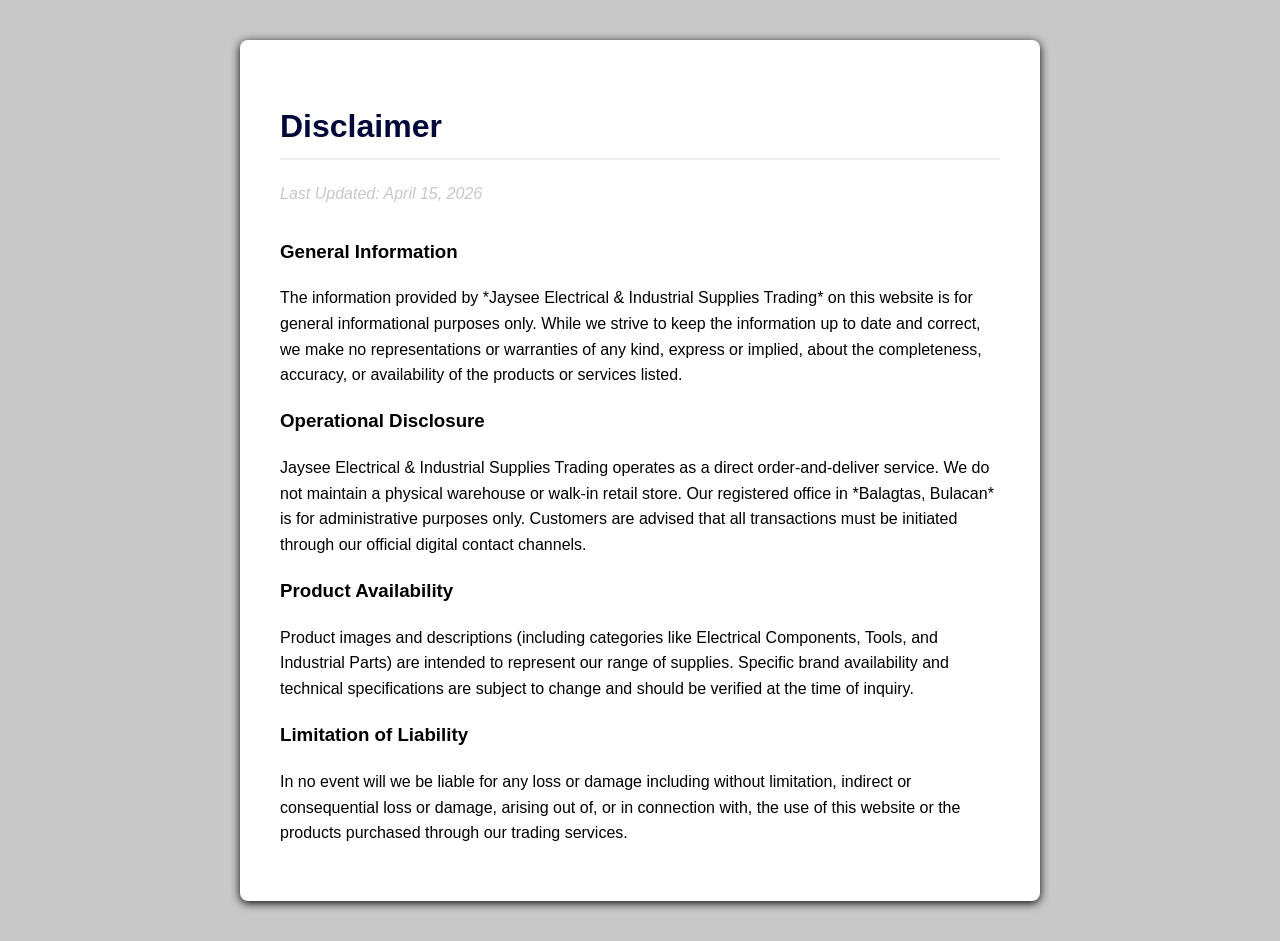
<file: disclaimer.html>
<!DOCTYPE html>
<html lang="en">
<head>
 <meta charset="UTF-8">
 <meta name="viewport" content="width=device-width, initial-scale=1.0">
 <title>JAYSEE ELECTRICAL & INDUSTRIAL SUPPLIES TRADING | Disclaimer</title>
 <style>
 body {

 font-family: 'open sans',sans-serif;
 line-height: 1.6;
 color: black;
 max-width: 800px;
 margin: 0 auto;
 padding: 40px 20px;
 background-color: #C8C8C8;
 }
 .container {
 background: #FFFFFF;
 padding: 40px;
 border-radius: 8px;
 box-shadow: 0 2px 10px rgb(0, 0, 0);
 }
 h1 { color: #010839; border-bottom: 2px solid #eee; padding-bottom: 5px; }
 h2 { color: #010839; margin-top: 30px; }
 p { margin-bottom: 15px; }
 .last-updated { font-style: italic; color: #C8C8C8; margin-bottom: 30px; }
 </style>
</head>
<body>
<div class="container">
 <h1>Disclaimer</h1>
 <p class="last-updated">Last Updated: April 15, 2026</p>
 <h3>General Information</h2>
 <p>The information provided by *Jaysee Electrical & Industrial Supplies Trading* on
this website is for general informational purposes only. While
 we strive to keep the information up to date and correct, we make no
representations or warranties of any kind, express or implied, about the
 completeness, accuracy, or availability of the products or services listed.</p>
 <h3>Operational Disclosure</h2>
 <p>Jaysee Electrical & Industrial Supplies Trading operates as a direct
order-and-deliver service. We do not maintain a physical warehouse or
 walk-in retail store. Our registered office in *Balagtas, Bulacan* is for
administrative purposes only. Customers are advised that all
 transactions must be initiated through our official digital contact channels.</p>

 <h3>Product Availability</h2>
 <p>Product images and descriptions (including categories like Electrical
Components, Tools, and Industrial Parts) are intended to represent our
 range of supplies. Specific brand availability and technical specifications are
subject to change and should be verified at the time of inquiry.</p>
 <h3>Limitation of Liability</h2>
 <p>In no event will we be liable for any loss or damage including without
limitation, indirect or consequential loss or damage, arising out of, or in
 connection with, the use of this website or the products purchased through our
trading services.</p>
</body>
</html>
</file>
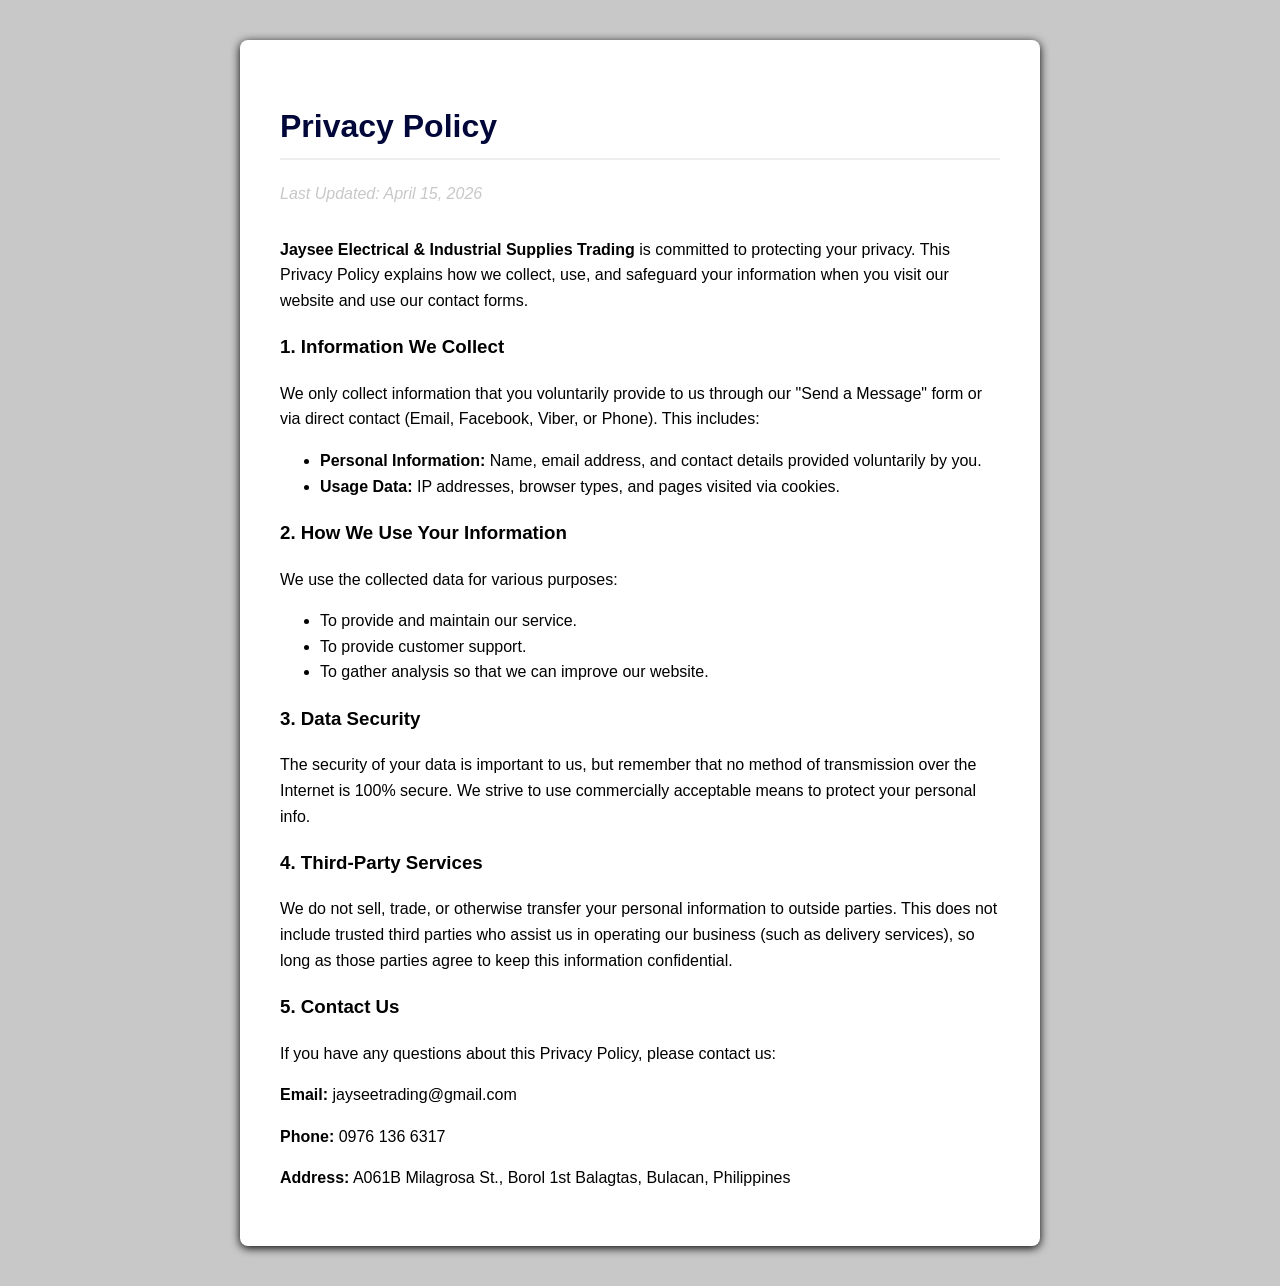
<file: policy.html>
<!DOCTYPE html>
<html lang="en">
<head>
 <meta charset="UTF-8">
 <meta name="viewport" content="width=device-width, initial-scale=1.0">
 <title>JAYSEE ELECTRICAL & INDUSTRIAL SUPPLIES TRADING | Privacy Policy</title>
 <style>
 body {

 font-family: 'open sans',sans-serif;
 line-height: 1.6;
 color: black;
 max-width: 800px;
 margin: 0 auto;
 padding: 40px 20px;
 background-color: #C8C8C8;
 }
 /*BOX*/
 .container {
 background: #FFFFFF;
 padding: 40px;
 border-radius: 8px;
 box-shadow: 0 2px 10px rgb(0, 0, 0);
 }
 h1 { color: #010839; border-bottom: 2px solid #eee; padding-bottom: 5px; }
 h2 { color: #010839; margin-top: 30px; }
 p { margin-bottom: 15px; }
 .last-updated { font-style: italic; color: #C8C8C8; margin-bottom: 30px; }
    </style>
</head>
<body>
<div class="container">


 <h1>Privacy Policy</h1>
 <p class="last-updated">Last Updated: April 15, 2026</p>
 <p><strong>Jaysee Electrical & Industrial Supplies Trading</strong> is committed to
protecting your privacy.
 This Privacy Policy explains how we collect, use, and safeguard your information
when you visit our website and use our contact forms.</p>
 <h3>1. Information We Collect</h2>
 <p>We only collect information that you voluntarily provide to us through our "Send
a Message" form or via direct contact
 (Email, Facebook, Viber, or Phone). This includes:</p>
 <ul>
 <li><strong>Personal Information:</strong> Name, email address, and contact
details provided voluntarily by you.</li>
 <li><strong>Usage Data:</strong> IP addresses, browser types, and pages visited
via cookies.</li>
 </ul>
 <h3>2. How We Use Your Information</h2>
 <p>We use the collected data for various purposes:</p>
 <ul>
 <li>To provide and maintain our service.</li>
 <li>To provide customer support.</li>
 <li>To gather analysis so that we can improve our website.</li>
 </ul>
 <h3>3. Data Security</h3>
 <p>The security of your data is important to us, but remember that no method of
transmission over the Internet is 100% secure.
 We strive to use commercially acceptable means to protect your personal
info.</p>
 <h3>4. Third-Party Services</h3>
 <p>We do not sell, trade, or otherwise transfer your personal information to
outside parties. This does not include trusted third parties who
 assist us in operating our business (such as delivery services), so long as
those parties agree to keep this information confidential.</p>
 <h3>5. Contact Us</h3>
 <div class="contact-info">
 <p>If you have any questions about this Privacy Policy, please contact us:</p>
 <p><strong>Email:</strong> jayseetrading@gmail.com</p>
 <p><strong>Phone:</strong> 0976 136 6317</p>
 <p><strong>Address:</strong> A061B Milagrosa St., Borol 1st Balagtas, Bulacan,
Philippines</p>
 </div>
</div>
</body>
</html>
</file>
